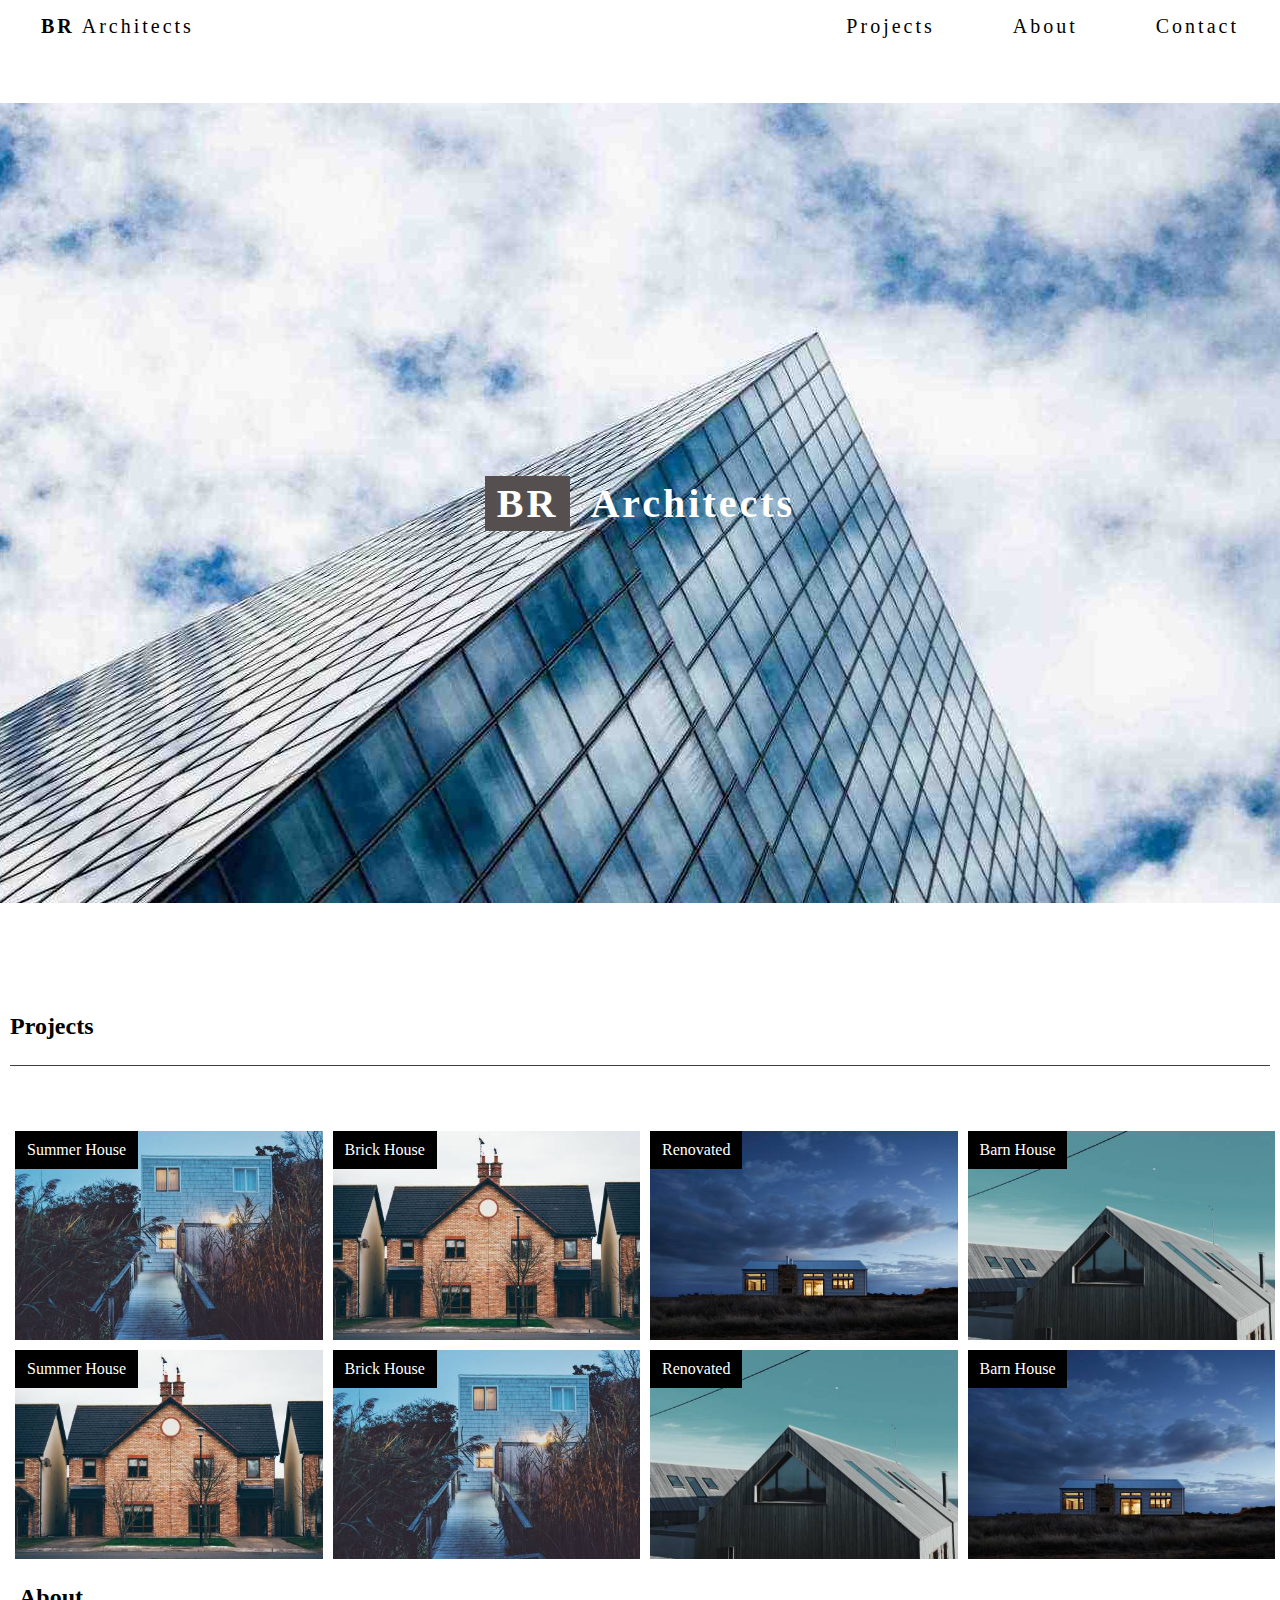
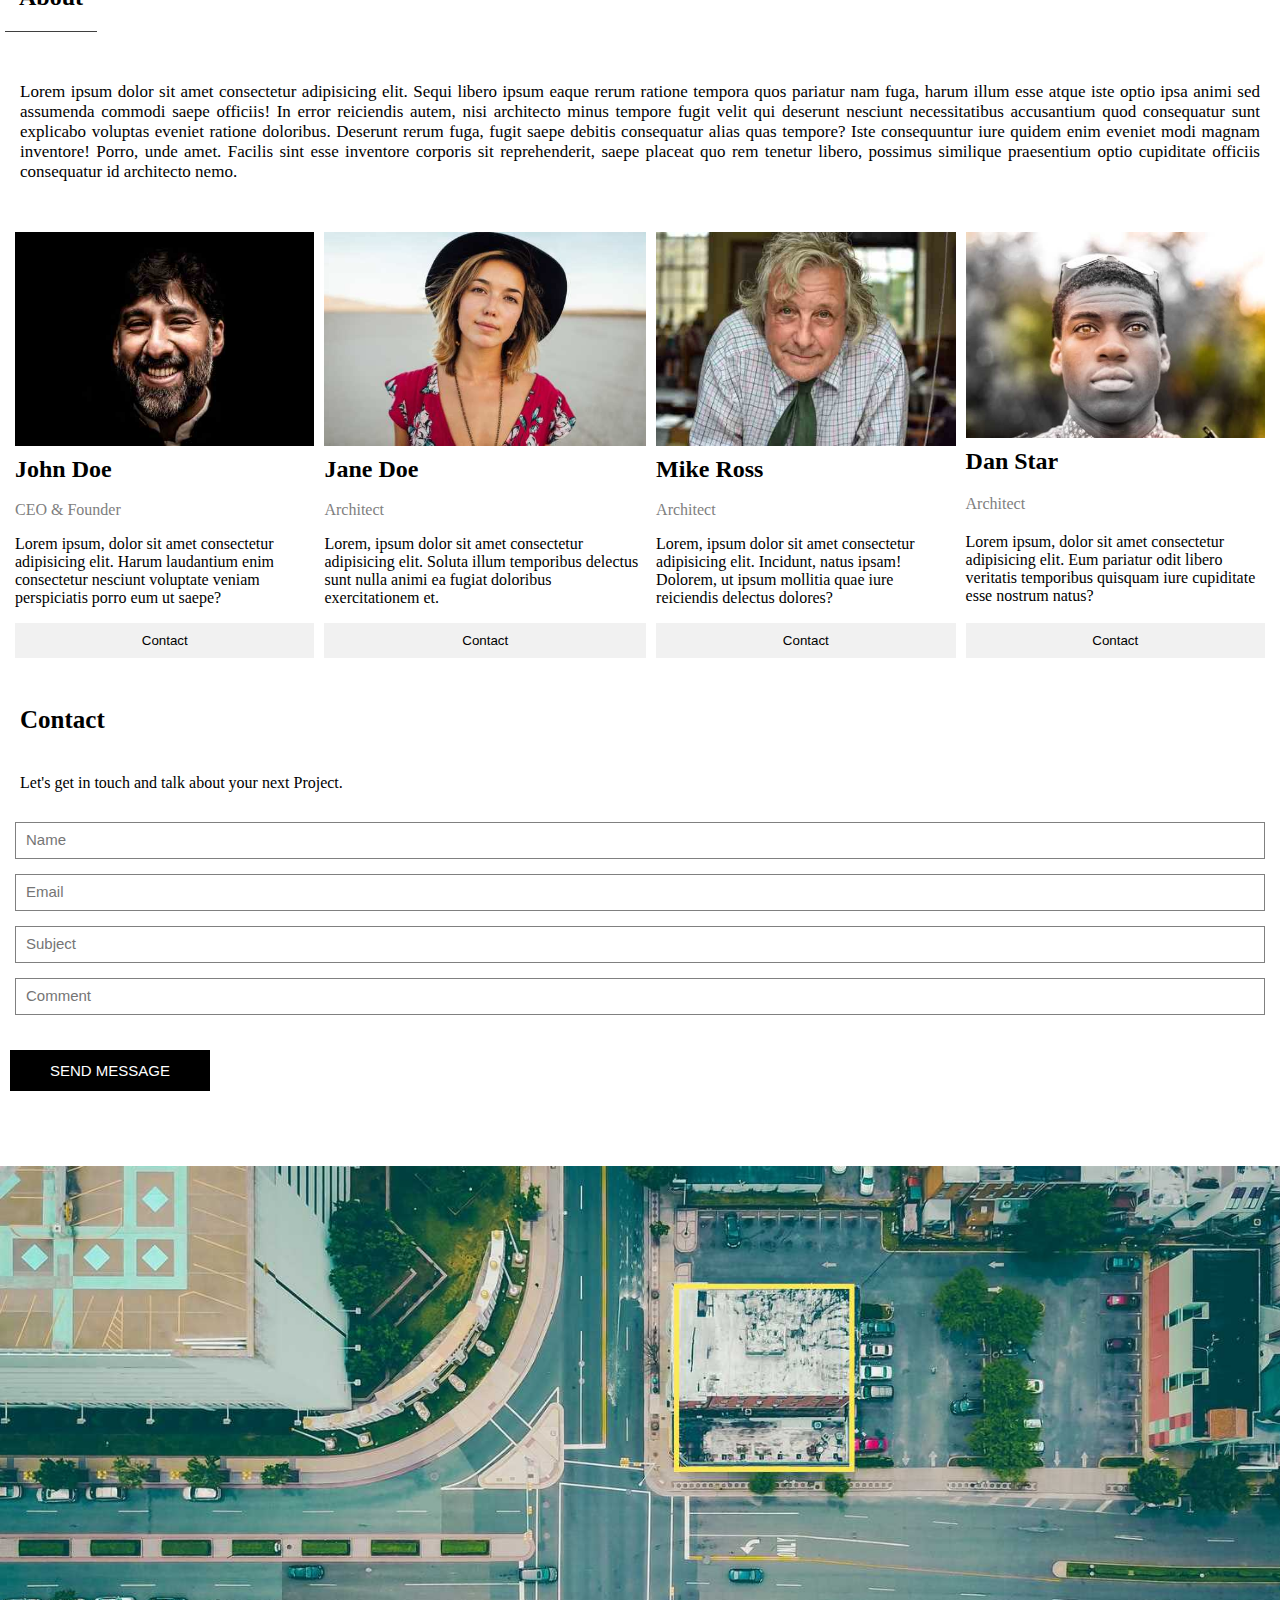
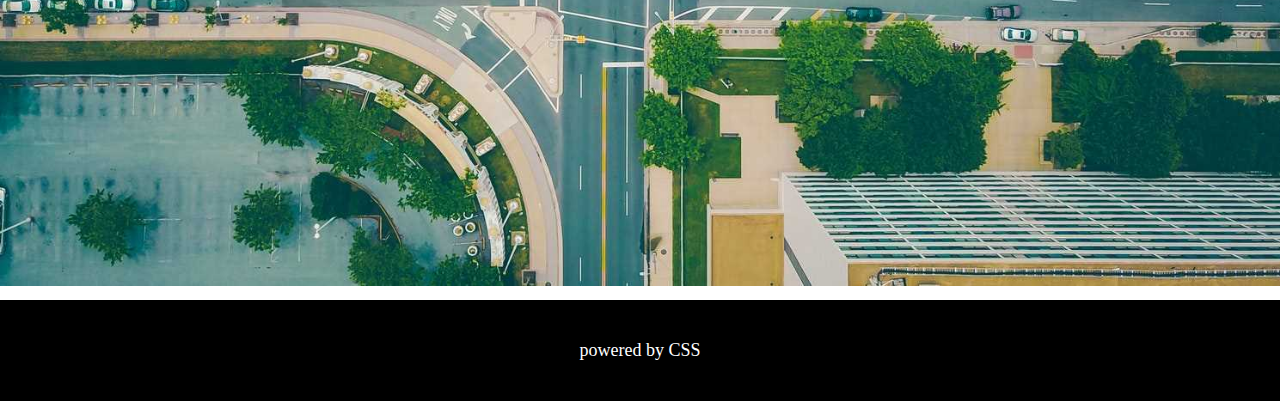
<file: HTML/Architect.html>
<!DOCTYPE html>
<html lang="en">

<head>
    <meta charset="UTF-8">
    <meta name="viewport" content="width=device-width, initial-scale=1.0">
    <title>Designing</title>
    <link rel="stylesheet" href="./Architect.css">
    <script>
        function myFuncton() {
            var currentStyle = document.getElementById("sideitem");
            if (currentStyle.style.display === "block") {
                currentStyle.style.display = "none";
            }
            else {
                currentStyle.style.display = "block";
            }
            console.log(currentStyle);
        }
    </script>

</head>

<body>
        <div class="main">
        <div class="nav-bar">
            <div class="logo">
                <a href="#"><b>BR</b> Architects </a>
            </div>
            <div class="sidenav" id="sideitem">
                <a href="#">Projects </a>
                <a href="#">About </a>
                <a href="#">Contact</a>
            </div>
            <button id="btnnav" onclick="myFuncton()">show</button>
        </div>
        <div class="homeimage">
            <div class="imgtext">
                <h3>BR</h3>
                <p>Architects</p>
            </div>
        </div>
        <div class="project">
            <h2 class="heading1">Projects</h2>
            <div class="imgrow">
                <div class="img1">
                    <img src="./house1.jpg">
                    <p>Summer House</p>
                </div>
                <div class="img2">
                    <img src="./house2.jpg">
                    <p>Brick House</p>
                </div>
                <div class="img3">
                    <img src="./house3.jpg">
                    <p>Renovated</p>
                </div>
                <div class="img4">
                    <img src="./house4.jpg">
                    <p>Barn House</p>
                </div>
                <div class="img5">
                    <img src="./house5.jpg">
                    <p>Summer House</p>
                </div>
                <div class="img6">
                    <img src="./house6.jpg">
                    <p>Brick House</p>
                </div>
                <div class="img7">
                    <img src="./house7.jpg">
                    <p>Renovated</p>
                </div>
                <div class="img8">
                    <img src="./house8.jpg">
                    <p>Barn House</p>
                </div>
            </div>
        </div>
            <div class="about">
                <h2 class="heading2">About</h2>

                <p>Lorem ipsum dolor sit amet consectetur adipisicing elit. Sequi libero ipsum eaque rerum ratione
                    tempora quos pariatur nam fuga, harum illum esse atque iste optio ipsa animi sed assumenda commodi
                    saepe officiis! In error reiciendis autem, nisi architecto minus tempore fugit velit qui deserunt
                    nesciunt necessitatibus accusantium quod consequatur sunt explicabo voluptas eveniet ratione
                    doloribus. Deserunt rerum fuga, fugit saepe debitis consequatur alias quas tempore? Iste
                    consequuntur iure quidem enim eveniet modi magnam inventore! Porro, unde amet. Facilis sint esse
                    inventore corporis sit reprehenderit, saepe placeat quo rem tenetur libero, possimus similique
                    praesentium optio cupiditate officiis consequatur id architecto nemo.</p>
            </div>
            <div class="person">
                <div class="person1">

                    <img src="./person1.jpg">

                    <h2>John Doe</h2>
                    <p class="occupation">CEO & Founder</p>
                    <p>Lorem ipsum, dolor sit amet consectetur adipisicing elit. Harum laudantium enim consectetur
                        nesciunt voluptate veniam perspiciatis porro eum ut saepe?</p>
                    <button>Contact</button>
                </div>
                <div class="person2">
                    <img src="./person2.jpg">
                    <h2>Jane Doe</h2>
                    <p class="occupation">Architect</p>
                    <p>Lorem, ipsum dolor sit amet consectetur adipisicing elit. Soluta illum temporibus delectus sunt
                        nulla animi ea fugiat doloribus exercitationem et.</p>
                    <button>Contact</button>
                </div>
                <div class="person3">
                    <img src="./person3.jpg">
                    <h2>Mike Ross</h2>
                    <p class="occupation">Architect</p>
                    <p>Lorem, ipsum dolor sit amet consectetur adipisicing elit. Incidunt, natus ipsam! Dolorem, ut
                        ipsum mollitia quae iure reiciendis delectus dolores?</p>
                    <button>Contact</button>
                </div>
                <div class="person4">
                    <img src="./person4.jpg">
                    <h2>Dan Star</h2>
                    <p class="occupation">Architect</p>
                    <p>Lorem ipsum, dolor sit amet consectetur adipisicing elit. Eum pariatur odit libero veritatis
                        temporibus quisquam iure cupiditate esse nostrum natus?</p>
                    <button>Contact</button>
                </div>
            </div>
            <div class="Contact">
                <h2>Contact</h2>
                <div class="formdata">
                    <p>Let's get in touch and talk about your next Project.</p>
                    <input type="text" placeholder="Name">
                    <input type="text" placeholder="Email">
                    <input type="text" placeholder="Subject">
                    <input type="text" placeholder="Comment">
                    <button id="btn">SEND MESSAGE</button>
                </div>
            </div>
        <div class="cityimage">
            <img src="./map.jpg">
        </div>
        <div class="endcontainer">
            <p>powered by <a href="#">CSS</a></p>
        </div>
    </div>
</body>

</html>
</file>
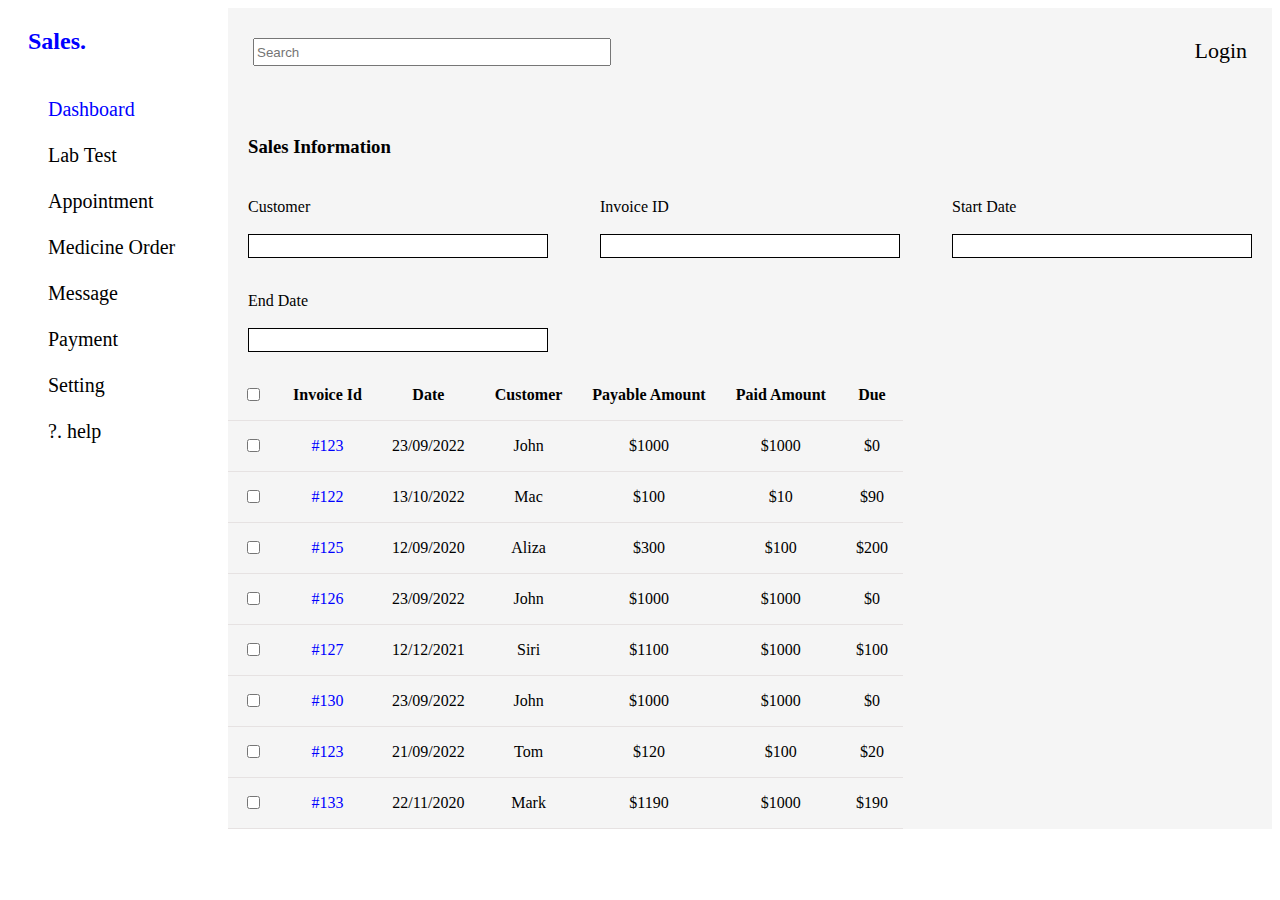
<file: Desktop/HTML/form.html>
<!DOCTYPE html>
<html lang="en">
<head>
    <meta charset="UTF-8">
    <meta name="viewport" content="width=device-width, initial-scale=1.0">
    <title>Sales Page</title>
    <link rel="stylesheet" href="./form.css">
</head>
<body>
    
    <div class="page">
            <div class="side">
                <h2>Sales.</h2>
                <div class="list">
                <ul style="list-style: none;">
                    <a id="dash" href="#"><li> Dashboard</li></a>
                    <a href="#"><li> Lab Test</li></a>
                    <a href="#"><li> Appointment</li></a>
                    <a href="#"><li> Medicine Order</li></a>
                    <a href="#"><li> Message</li></a>
                    <a href="#"><li> Payment</li></a>
                    <a href="#"><li> Setting</li></a>
                    <a href="#"> <li>?. help</li></a>
                </ul>
            </div>
                 
    </div>
    <div class="content">
        <div class="header">
        <input type="text" placeholder="Search">
        <a href="#">Login</a>
    </div>
    <h3>Sales Information</h3>
    <div class="mainfield">
        <div class="field">
         <label for="customer">Customer</label>
         <input type="text" id="customer" name="customer">
        </div>
        <div class="field">
            <label for="invoice">Invoice ID</label>
            <input type="text" id="invoice" name="invoice">
        </div>
        <div class="field">
            <label for="start">Start Date</label>
            <input type="date-time" id="start" name="start">
        </div>
        <div class="field">
            <label for="end">End Date</label>
            <input type="text" id="end" name="end">
        </div>
    </div>
        <table>
            <tr>
                <th class="checkbox"><input type="checkbox"></th>
                <th>Invoice Id </th>
                <th>Date </th>
                <th>Customer </th>
                <th>Payable Amount </th>
                <th>Paid Amount </th>
                <th>Due </th>
            </tr>
            <tr>
                <td class="checkbox"><input type="checkbox"></td>
                <td class="invoicedata">#123</td>
                <td>23/09/2022</td>
                <td>John</td>
                <td>$1000</td>
                <td>$1000</td>
                <td>$0</td>
            </tr>
            <tr>
                <td class="checkbox"><input type="checkbox"></td>
                <td class="invoicedata">#122</td>
                <td>13/10/2022</td>
                <td>Mac</td>
                <td>$100</td>
                <td>$10</td>
                <td>$90</td>
            </tr>
            <tr>
                <td class="checkbox"><input type="checkbox"></td>
                <td class="invoicedata">#125</td>
                <td>12/09/2020</td>
                <td>Aliza</td>
                <td>$300</td>
                <td>$100</td>
                <td>$200</td>
            </tr>
            <tr>
                <td class="checkbox"><input type="checkbox"></td>
                <td class="invoicedata">#126</td>
                <td>23/09/2022</td>
                <td>John</td>
                <td>$1000</td>
                <td>$1000</td>
                <td>$0</td>
            </tr>
            <tr>
                <td class="checkbox"><input type="checkbox"></td>
                <td class="invoicedata">#127</td>
                <td>12/12/2021</td>
                <td>Siri</td>
                <td>$1100</td>
                <td>$1000</td>
                <td>$100</td>
            </tr>
            <tr>
                <td class="checkbox"><input type="checkbox"></td>
                <td class="invoicedata">#130</td>
                <td>23/09/2022</td>
                <td>John</td>
                <td>$1000</td>
                <td>$1000</td>
                <td>$0</td>
            </tr>
            <tr>
                <td class="checkbox"><input type="checkbox"></td>
                <td class="invoicedata">#123</td>
                <td>21/09/2022</td>
                <td>Tom</td>
                <td>$120</td>
                <td>$100</td>
                <td>$20</td>
            </tr>
            <tr>
                <td class="checkbox"><input type="checkbox"></td>
                <td class="invoicedata">#133</td>
                <td>22/11/2020</td>
                <td>Mark</td>
                <td>$1190</td>
                <td>$1000</td>
                <td>$190</td>
            </tr>

        </table> 
</div>

</body>
</html>
</file>
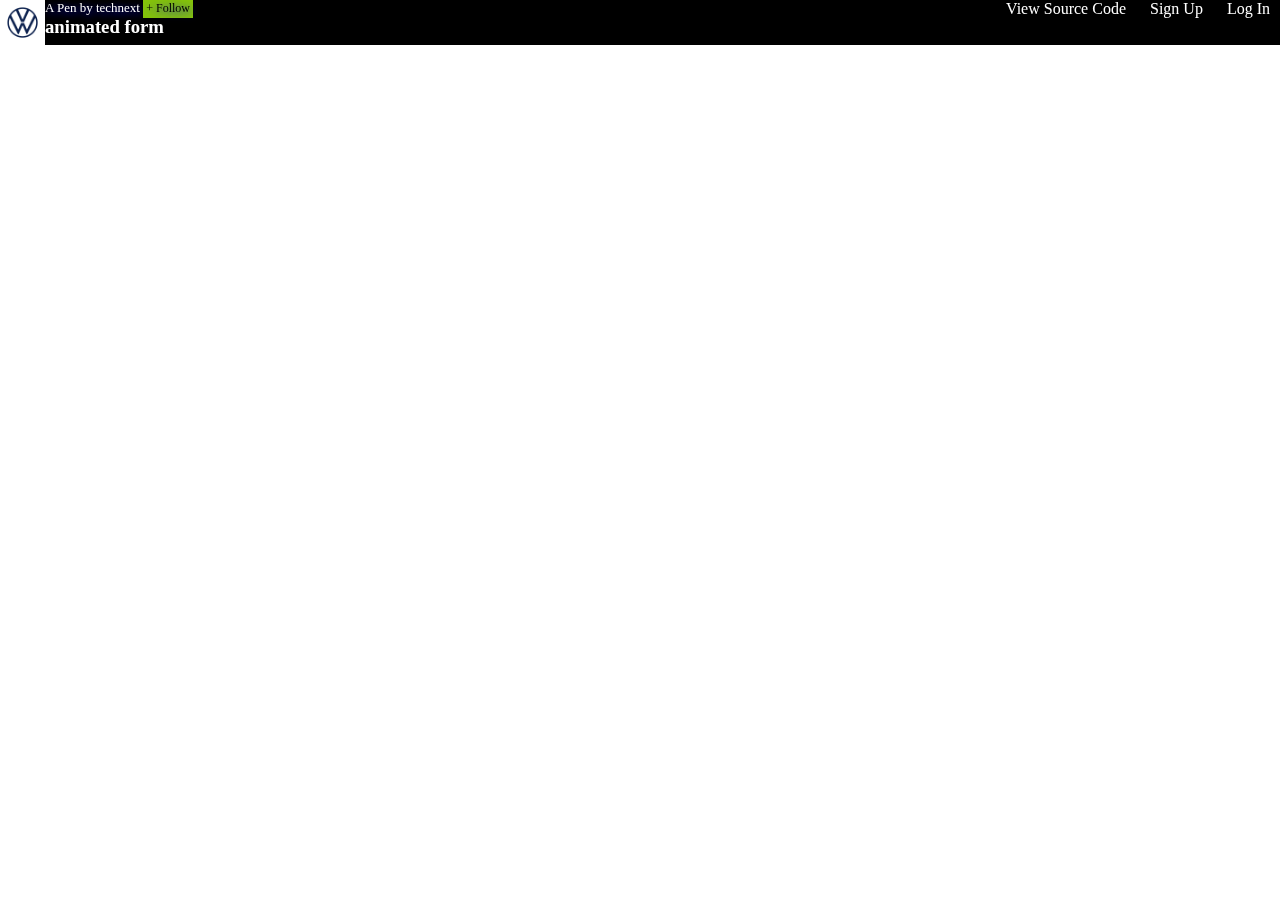
<file: HTML/Signin&SignUp/Signin.html>
<!DOCTYPE html>
<html lang="en">
<head>
    <meta charset="UTF-8">
    <meta name="viewport" content="width=device-width, initial-scale=1.0">
    <link rel="stylesheet" href="./signin.css">
    <title>Document</title>
</head>
<body>
    <div class="header">
        <div class="leftheader">
            <img class="header-logo" src="./headerlogo.jpg"/>
            <div class="left-content">
                <p>A Pen by technext <span> + Follow</span></p>
                <h3>animated form</h3>
            </div>
        </div>
        <div class="rightheader">
            <a href="#">View Source Code</a>
            <a href="#">Sign Up</a>
            <a href="#">Log In</a>
        </div>
    </div>
</body>
</html>
</file>
<file: HTML/Architect.css>
*{
    padding: 0;
    margin: 0;
}
.nav-bar {
    display: flex;
    justify-content: space-between;
    padding: 15px 6px;
}
.nav-bar a {
    text-decoration: none;
    color: black;
    margin: 0px 15px;
    font-size: 20px;
    padding: 10px 20px;
    letter-spacing: 3px;
    background-color: white;
}
.sidenav {
    display: block;
}
.sidenav a {
    text-decoration: none;
    color: black;
    margin: 0px 15px;
    font-size: 20px;
    padding: 10px 20px;
    letter-spacing: 3px;
    background-color: white;
}
.homeimage {
    /* position: relative; */
    height: 100vh;
    width: 100%;
    display: flex;
    align-items: center;
    justify-content: center;
    /* text-align: center; */
    background-image: url(./architect.jpg);
    /* object-fit: cover; */
    background-repeat: no-repeat;
    background-position: center;
    /* background-size: 100% 100%; */
  
}
.imgtext {
    display:flex;
    align-items: center;
}
.imgtext h3 {
    padding: 4px 12px;
    font-size: 40px;
    background-color: #554f4f;
    margin: 0px 10px;
    color: white;
    letter-spacing: 3px;
}
.imgtext p {
    font-size: 40px;
    letter-spacing: 3px;
    margin: 0px 10px;
    color: white;
    font-weight: 600;
}
.project {
    display: flex;
    flex-direction: column;
   
}
.heading1 {
    border-bottom: 1px solid #3f3f3f;
    margin: 60px 10px;
    padding-bottom: 25px;
}

.project img {
    height: 100%;
    width: 100%;
    object-fit: cover;
}

.imgrow {
    display: grid;
    grid-template-columns: auto auto auto auto;
    margin: 5px 10px;
    gap: 10px;
}
.imgrow img {
    margin: 0px 5px;
}
#btnnav {
    display: none;
}
.img1 {
    position: relative;
}
.img1 p {
    position: absolute;
    top: 0;
    left: 0;
    padding: 10px 12px;
    color: white;
    background-color: #000;
    margin: 0px 5px;
}
.img2 {
    position: relative;
}
.img2 p {
    position: absolute;
    top: 0;
    left: 0;
    padding: 10px 12px;
    color: white;
    background-color: #000;
    margin: 0px 5px;

}
.img3 {
    position: relative;
}
.img3 p {
    position: absolute;
    top: 0;
    left: 0;
    padding: 10px 12px;
    color: white;
    background-color: #000;
    margin: 0px 5px;

}
.img4 {
    position: relative;
}
.img4 p {
    position: absolute;
    top: 0;
    left: 0;
    padding: 10px 12px;
    color: white;
    background-color: #000;
    margin: 0px 5px;

}
.img5 {
    position: relative;

}
.img5 p {
    position: absolute;
    top: 0;
    left: 0;
    padding: 10px 12px;
    color: white;
    background-color: #000;
    margin: 0px 5px;

}
.img6 {
    position: relative;
}
.img6 p {
    position: absolute;
    top: 0;
    left: 0;
    padding: 10px 12px;
    color: white;
    background-color: #000;
    margin: 0px 5px;

}
.img7 {
    position: relative;
}
.img7 p {
    position: absolute;
    top: 0;
    left: 0;
    padding: 10px 12px;
    color: white;
    background-color: #000;
    margin: 0px 5px;

}
.img8 {
    position: relative;
}
.img8 p {
    position: absolute;
    top: 0;
    left: 0;
    padding: 10px 12px;
    color: white;
    background-color: #000;
    margin: 0px 5px;

}
.heading2 {
    border-bottom: 1px solid #3f3f3f;
    margin: 60px 10px;
    padding-bottom: 25px;
}


.about {
    display: flex;
    flex-wrap: wrap;
}
.about h2 {
    padding: 20px 14px;
    margin: 0px 5px;
}
.about p{
   text-align: justify;
   font-size: 17px;
   padding: 10px 20px;
   margin: 40px 0px;
}
.person  {
    display: grid;
    grid-template-columns: auto auto auto auto;
    gap: 10px;
    padding: 0px 15px;
}
.person1 img {
    width: 100%;
    height: 100%;
}
.person1 {
    display: flex;
    flex-direction: column;
    justify-content: space-between;
}
.occupation {
    color: gray;
}
.person1 h2 {
    margin: 10px 0px;
}
.person1 p {
    margin: 8px 0px;
}
.person1 button {
    margin: 8px 0px;
    border: none;
}
.person2 {
    display: flex;
    flex-direction: column;
    justify-content: space-between;
    
}
.person2 img {
    width: 100%;
    height: 100%;
}
.person2 h2 {
    margin: 10px 0px;
}
.person2 p {
    margin: 8px 0px;
}
.person2 button {
    margin: 8px 0px;
    border: none;
}

.person3 {
    display: flex;
    flex-direction: column;
    justify-content: space-between;   
}

.person3 img {
    width: 100%;
    height: 100%;
}
.person3 h2 {
    margin: 10px 0px;
}
.person3 p {
    margin: 8px 0px;
}
.person3 button {
    margin: 8px 0px;
    border: none;
}

.person4 {
    display: flex;
    flex-direction: column;
    justify-content: flex-start;
   
}
.person4 img {
    width: 100%;
    height: 100%;
}
.person4 h2 {
    margin: 10px 0px;
}
.person4 p {
    margin: 10px 0px;
}
.person4 button {
    margin: 8px 0px;
    border: none;
}

.person button {
    padding: 10px 0px;
    background-color:#f1f1f1;
}
.person button:hover {
    background-color: #ccc;
}
.formdata {
    display: flex;
    flex-direction: column;
    gap: 5px;
}
.Contact {
    margin: 40px 0px;
}
.Contact h2{
    margin: 20px 20px;
    font-weight: 50 0;
    font-size: 25px;

}
.formdata p {
    margin: 20px 20px;
}
.formdata input {
    margin: 5px 15px;
    padding: 10px;
    border: 1px solid gray;
}

::placeholder{
    font-size: 15px;
}
.formdata button {
    color: white;
    background-color:#000;
    padding: 12px 20px;
    width: 200px ;
    margin: 25px 10px;
    font-size: 15px;
    border: none;
    cursor: pointer;
}
.formdata button:hover {
    background-color: #ccc;
    color: #000;
}
.cityimage {
    width: 100%;
}
.cityimage img {
    width: 100%;
    height: 100%; 
    margin: 10px 0px;
}
.endcontainer {
    background-color: #000;
    padding: 40px 10px;
    
}

.endcontainer p {
    color: white;
    text-align: center;
    font-size: 18px;
}
.endcontainer a {
    color: white;
    text-decoration: none;
}
@media screen and (max-width:768px) {
    .nav-bar {       
        position: relative;
    }
    .logo a{
        position: absolute;
        left: 0;
        bottom: 5px;
    }
   .sidenav  {
    display: none;
    position: absolute;
    top: 0px;
    left: 0px;
    width: 50%;
    height: 100vh;
     background-color: wheat;
     padding: 20px 0px;
     z-index: 1;
   }
   .sidenav a {
    display: block;
    background: none;
    margin: 5px 20px;
   }
   #btnnav {
    display: block;
    float: right;
    font-size: 14px;
    padding: 8px 8px;
    border: none;
   }
   .homeimage {
    height: 60vh;
    }
.imgtext h3 {
    font-size: 30px;
}
.imgtext p {
    font-size: 30px;
}

.endcontainer {
    padding: 15px 5px;
   
}
.endcontainer p {
    font-size: 12px;
}
.formdata input {
    width: auto;
}
.formdata button {
    padding: 8px 0px;
    font-size: 12px;
    margin: 10px 15px;
}
.imgrow p {
    padding: 5px 4px;
    font-size: 14px;
}
.heading1 {
margin: 20px 10px;
}
.about p {
    margin: 20px 0px;
}
}
@media screen and (max-width:575px) {
    .imgrow {
        grid-template-columns: auto ;
    }
   
    .person {
        grid-template-columns: auto;
        margin: 0px 5px;
    }
    
}   
@media screen and (min-width:576px) and (max-width:768px)  {
    .imgrow {
        grid-template-columns: auto auto ;
    }
  
    .person {
        grid-template-columns: auto auto;
        margin: 0px 5px;
    }
    
}   
@media screen and (min-width:769px) and (max-width:1024px)  {
    .imgrow {
        grid-template-columns: auto auto auto ;
    }
    .person {
        grid-template-columns: auto auto auto;
        margin: 0px 5px;
    }
    .imgrow p {
        padding: 6px 5px;
    }
    
}
</file>
<file: Desktop/HTML/form.css>
.page {
    display: flex;
    flex-direction: row;
    
}

.content {
    display: flex;
    flex-direction: column;
    width: calc(100% - 220px);
    background-color: whitesmoke;

}
.content h3 {
    margin: 40px 20px;
}
.side { 
    height:100%;
    width: 220px;
}
 h2,ul a  {
    margin: 20px;
    text-decoration: none;
}
.list a {
    text-decoration: none;
    color: black;
    font-weight: 600px;
    font-size: 20px;   
}
.header {
    display: flex;
    justify-content: space-between;
    margin: 20px;
    padding: 10px 5px;
}
.header input {
    height: 22px;
    width: 350px;
}
.header a {
    font-weight: 500;
    text-decoration: none;
    color: black;
    font-size: 22px;
}
.mainfield {
    display: flex;
    justify-content: space-between;
    padding: 0px 20px;
    flex-wrap: wrap;
    gap: 16px;
}
.field {
    display: flex;
    flex-direction: column;
    width: 300px;
}
.field input{
    margin: 18px 0px;
    height: 20px;
    border: 1px solid black;
}
table {
    display: block;
    border-collapse:collapse;
    width: 100%;
    overflow-x: auto;
}
tr,th,td {
    padding: 6px 30px;
}
td,th {
    text-align: center;  
    border-bottom: 1px solid rgb(230, 226, 226); 
    padding: 15px;
}
.side h2, #dash {
    color: blue;
}
table .invoicedata {
    color: blue;
}
table .checkbox {
    margin-left: 10px;
}
@media screen and (max-width:991px) {
    table th {
        color: green;
        text-wrap: nowrap;
    }
    .side {
        display: none;
    }
    .content {
        width: 100%;
    }
    .header {
        display: flex;
        justify-content: space-between;
    }
    .header input {
        width: 60%;
    }
    table {
        overflow-x: auto;

    }

}
@media screen and (min-width:991px) {
    .content {
        width: calc(100%-220px);
      
    }
}
@media screen and (max-width:475px) {
    .field {
        width: 100%;
    }
}
</file>
<file: HTML/Signin&SignUp/signin.css>
* {
    margin: 0;
    padding: 0;
}
.header {
    display: flex;
    justify-content: space-between;
    background-color: black;
} 
.leftheader img {
    height: 45px;
    width: 45px;
    mix-blend-mode:lighten;

}
.leftheader {
    display: flex;
    justify-content: flex-start;
}
.left-content h3 {
    color: white;
}
.left-content p {
    color: white;
    font-size: 13px;
    text-shadow: 2px 2px 8px blue;
}
span {
    background-color: rgb(133, 196, 9);
    font-size: 12px;
    padding: 3px 3px;
    color: black;
}
.rightheader a {
    text-decoration: none;
    margin: 0px 10px;
    color: white;
}
</file>
